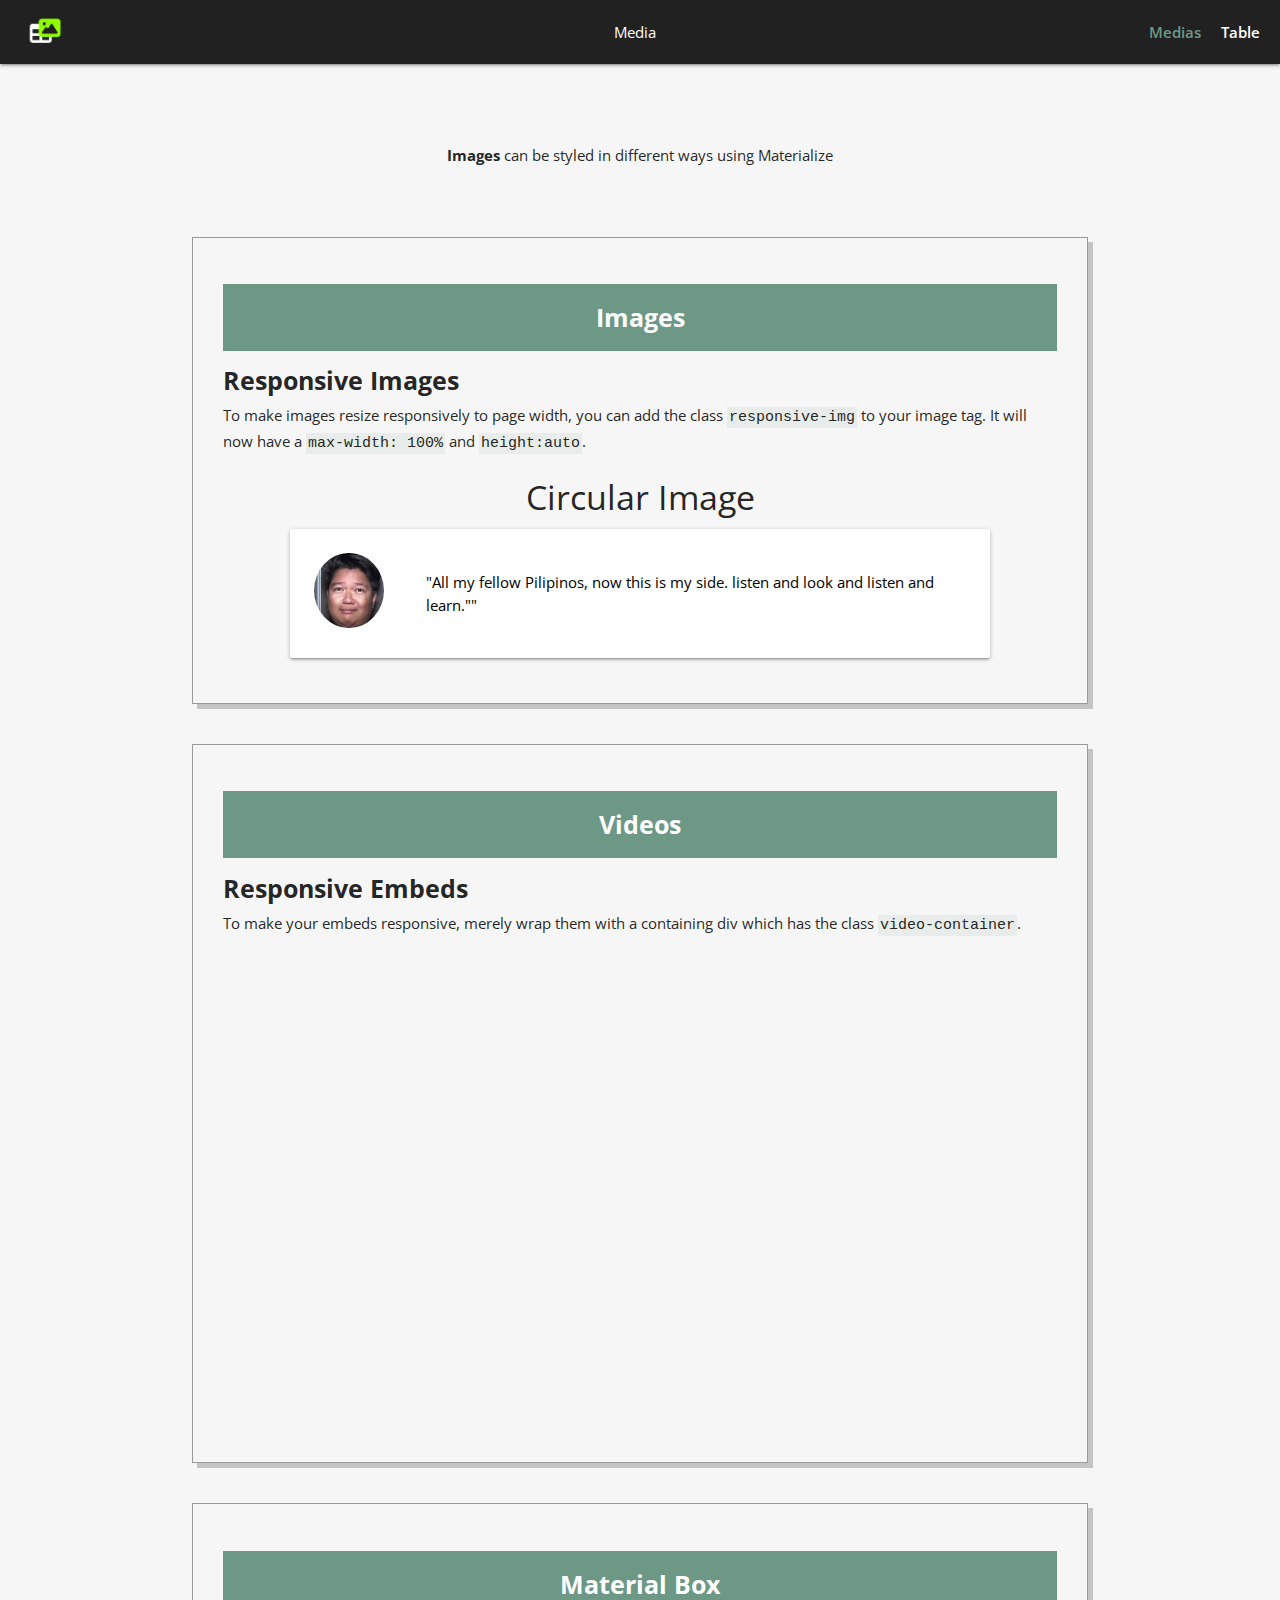
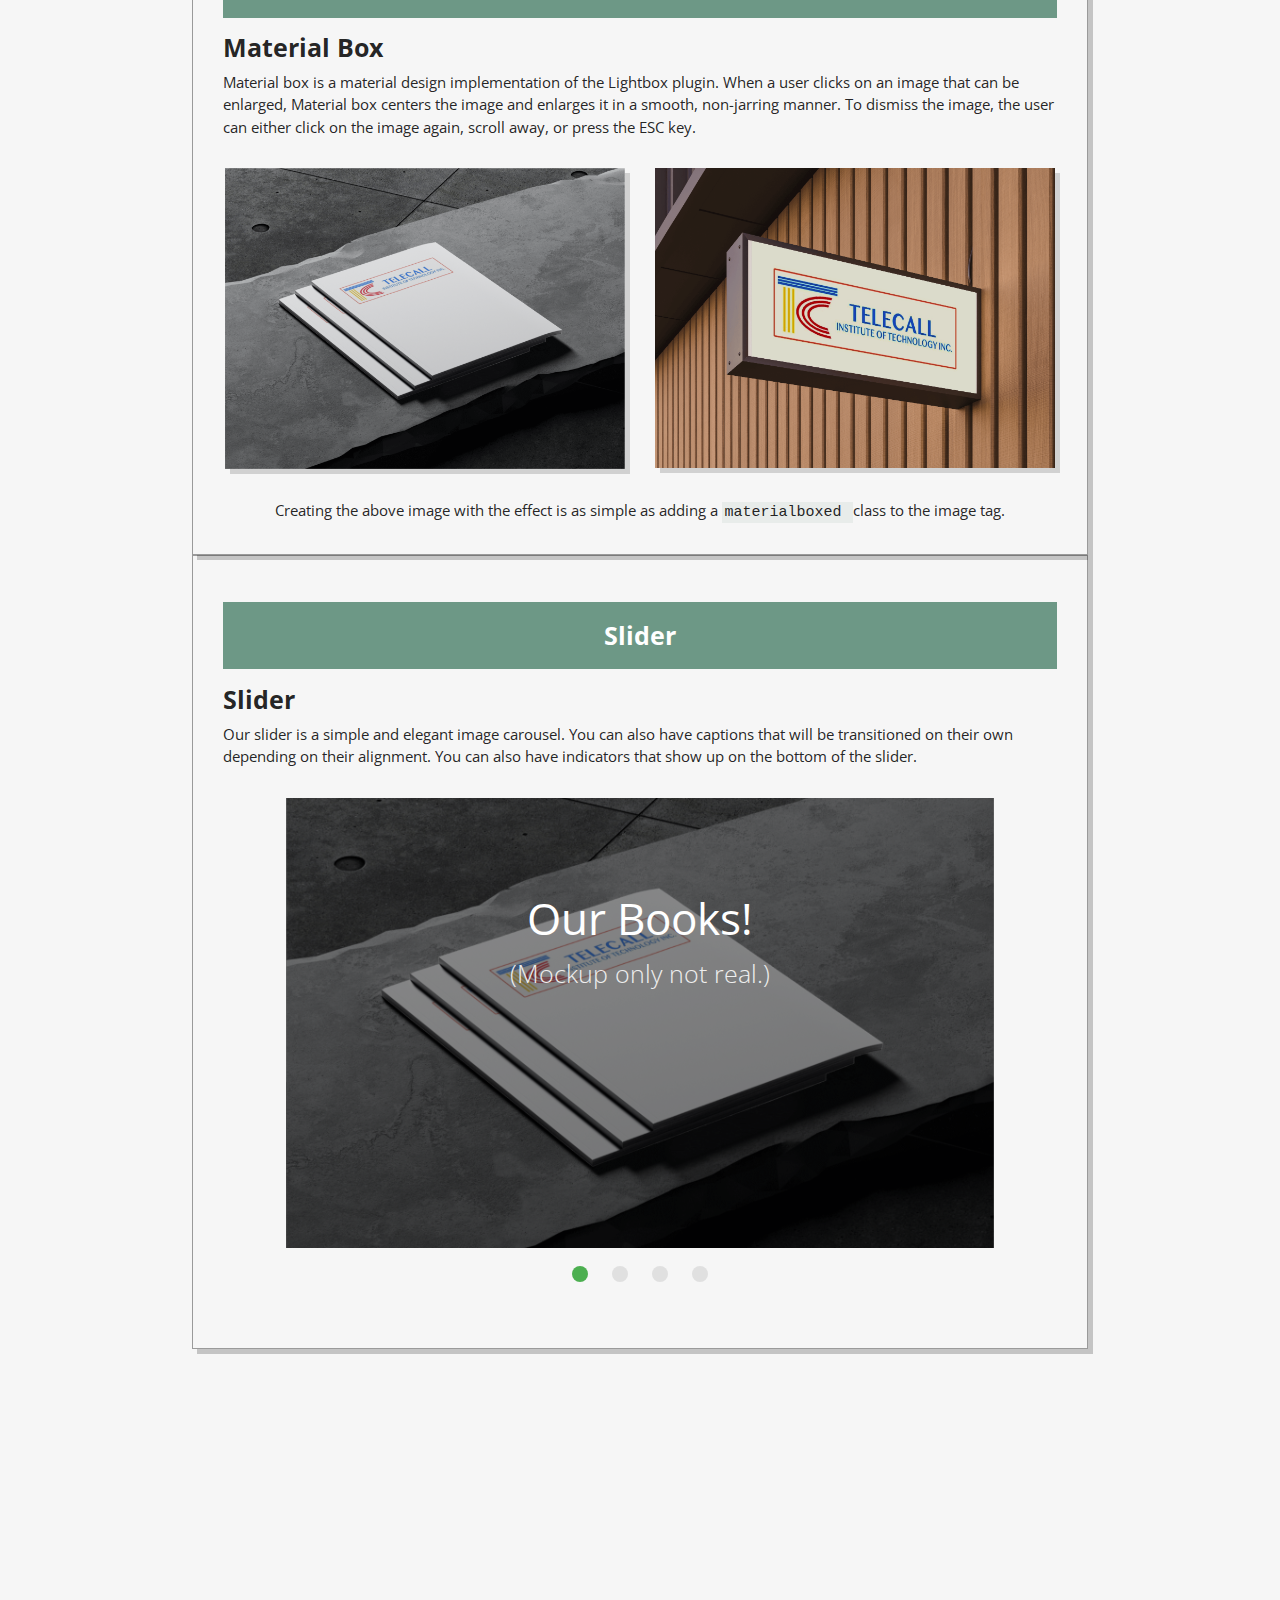
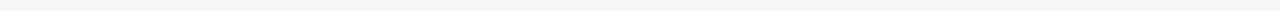
<file: index.html>
<!DOCTYPE html>
<html lang="en">
  <head>
    <meta charset="UTF-8" />
    <meta name="viewport" content="width=device-width, initial-scale=1.0" />
    <link rel="stylesheet" href="style.css" />
    <title>Table-Media</title>
    <script src="https://ajax.googleapis.com/ajax/libs/jquery/2.1.1/jquery.min.js"></script>
    <link rel="stylesheet" href="https://cdnjs.cloudflare.com/ajax/libs/materialize/1.0.0/css/materialize.min.css"/>
    <link rel="shortcut icon" href="images/icon.png" type="image/x-icon" />
  </head>
  <body>
    <nav class="nav">
      <img src="images/icon.png" alt="" />
      <p style="padding-left: 50px">Media</p>
      <div
        style="display: flex; align-items: center; gap: 20px; font-weight: 600"
      >
        <a href="index.html" style="color: #6d9886">Medias</a>
        <a href="table.html">Table</a>
      </div>
    </nav>

    <div class="group">
      <div class="container text" style="max-width: 40vw; box-shadow: none; border: none">
        <p class="center"><b>Images</b> can be styled in different ways using Materialize</p>
        </div>

      <!-- Image Default -->
      <div class="container">
        <h5 class="center">Images</h5>
        <div class="text">
          <h5 style="font-weight: bold">Responsive Images</h5>
          <p>
            To make images resize responsively to page width, you can add the
            class <code class="language-markup" style="padding: 2px; background-color: #6d98861b">responsive-img</code> to your
            image tag. It will now have a
            <code
              class="language-markup"
              style="padding: 2px; background-color: #6d98861b"
              >max-width: 100%</code
            >
            and
            <code
              class="language-markup"
              style="padding: 2px; background-color: #6d98861b"
              >height:auto</code
            >.
          </p>
        </div>
        <h4 class="center">Circular Image</h4>
        <div class="col" style="max-width: 700px; margin: auto">
          <div class="card-panel">
            <div class="row valign-wrapper" style="margin-bottom: 0">
              <div class="col s2">
                <img
                  src="images/pic.png"
                  alt=""
                  class="circle responsive-img"
                  style="width: 70px"
                />
              </div>
              <div class="col s10">
                <span class="black-text" style="width: 50px">
                 "All my fellow Pilipinos, now this is my side. listen and look and listen and learn.""
                </span>
              </div>
            </div>
          </div>
        </div>
      </div>

      <!-- Responsive Embeds -->
      <div class="container">
        <h5 class="center">Videos</h5>
        <div class="text">
          <h5 style="font-weight: bold">Responsive Embeds</h5>
          <p> To make your embeds responsive, merely wrap them with a containing div which has the class
            <code class="language-markup" style="padding: 2px; background-color: #6d98861b">video-container</code>.
          </p>
        </div>
        <iframe 
          width="884"
          height="495"
          src="https://www.youtube.com/embed/_pq1cQVfUxw"
          title='"Listen and look and listen and learn"'
          frameborder="0"
          allow="accelerometer; autoplay; clipboard-write; encrypted-media; gyroscope; picture-in-picture; web-share"
          referrerpolicy="strict-origin-when-cross-origin"
          allowfullscreen
        ></iframe>
      </div>

      <!-- Material Box -->
      <div class="container">
        <h5 class="center">Material Box</h5>
        <div class="text">
        <h5 style="font-weight: bold">Material Box</h5>
          <p> Material box is a material design implementation of the Lightbox plugin. When a user clicks on an image that can be enlarged, Material box centers the image and enlarges it in a smooth, non-jarring manner. To dismiss the image, the user can either click on the image again, scroll away, or press the ESC key. </p>
        </div>
          <div class="img" style="display: flex; justify-content:center; margin: 30px 0; gap: 30px;" >
          <img class="materialboxed responsive-img" width="650" style="width: 400px; height: auto; box-shadow: 5px 5px rgba(0, 0, 0, 0.148)" data-caption="Mockup Design only" src="images/Telecall.png" alt="">
          <img class="materialboxed responsive-img" width="650" style="width: 400px; height: auto; box-shadow: 5px 5px rgba(0, 0, 0, 0.148)" data-caption="Mockup Design only" src="images/Telecall2.png" alt="">
        </div>
        <p class="center">Creating the above image with the effect is as simple as adding a <code
          class="language-markup"   
          style="padding: 2px; background-color: #6d98861b"
          >materialboxed </code> class to the image tag.</p>
      </div>  
    </div>

    <div class="container" style="margin-bottom: 30vh;">
      <h5 class="center">Slider </h5>
      <div class="text">
      <h5 style="font-weight: bold">Slider</h5>
      <p> Our slider is a simple and elegant image carousel. You can also have captions that will be transitioned on their own depending on their alignment. You can also have indicators that show up on the bottom of the slider.</p>
        </div>
        <div class="slider width" style="margin: 30px auto; max-width: 85%;">
          <ul class="slides">
            <li >
              <img src="images/Telecall.png" > <!-- random image -->
              <div class="caption center-align">
                <h3>Our Books!</h3>
                <h5 class="light grey-text text-lighten-3">(Mockup only not real.)</h5>
              </div>
            </li>
            <li>
              <img src="images/Telecall2.png"> <!-- random image -->
              <div class="caption left-align">
                <h3>Our Sign!</h3>
                <h5 class="light grey-text text-lighten-3">(Mockup only not real.)</h5>
              </div>
            </li>
            <li>
              <img src="images/Telecall3.png"> <!-- random image -->
              <div class="caption right-align">
                <h3>Our School Banner!</h3>
                <h5 class="light grey-text text-lighten-3">(Mockup only not real.)</h5>
              </div>
            </li>
            <li>
              <img src="images/Telecall4.png"> <!-- random image -->
              <div class="caption center-align">
                <h3>Our IDs!</h3>
                <h5 class="light grey-text text-lighten-3">(Mockup only not real.)</h5>
              </div>
            </li>
          </ul>
        </div>
    </div>  
  </div>

          <!-- JQuery CDN -->
          <script src="https://code.jquery.com/jquery-3.7.1.min.js" integrity="sha256-/JqT3SQfawRcv/BIHPThkBvs0OEvtFFmqPF/lYI/Cxo=" crossorigin="anonymous"></script>
    
          <!-- Compiled and minified JavaScript CDN -->
          <script src="https://cdnjs.cloudflare.com/ajax/libs/materialize/1.0.0/js/materialize.min.js"></script>
        
          <script>
            $(document).ready(function(){
              $('.materialboxed').materialbox({
                inDuration: 1000
              });
            });

            $(document).ready(function(){
              $('.slider').slider({
                height:450
              });
            });
                  
          </script>
  </body>
</html>
</file>
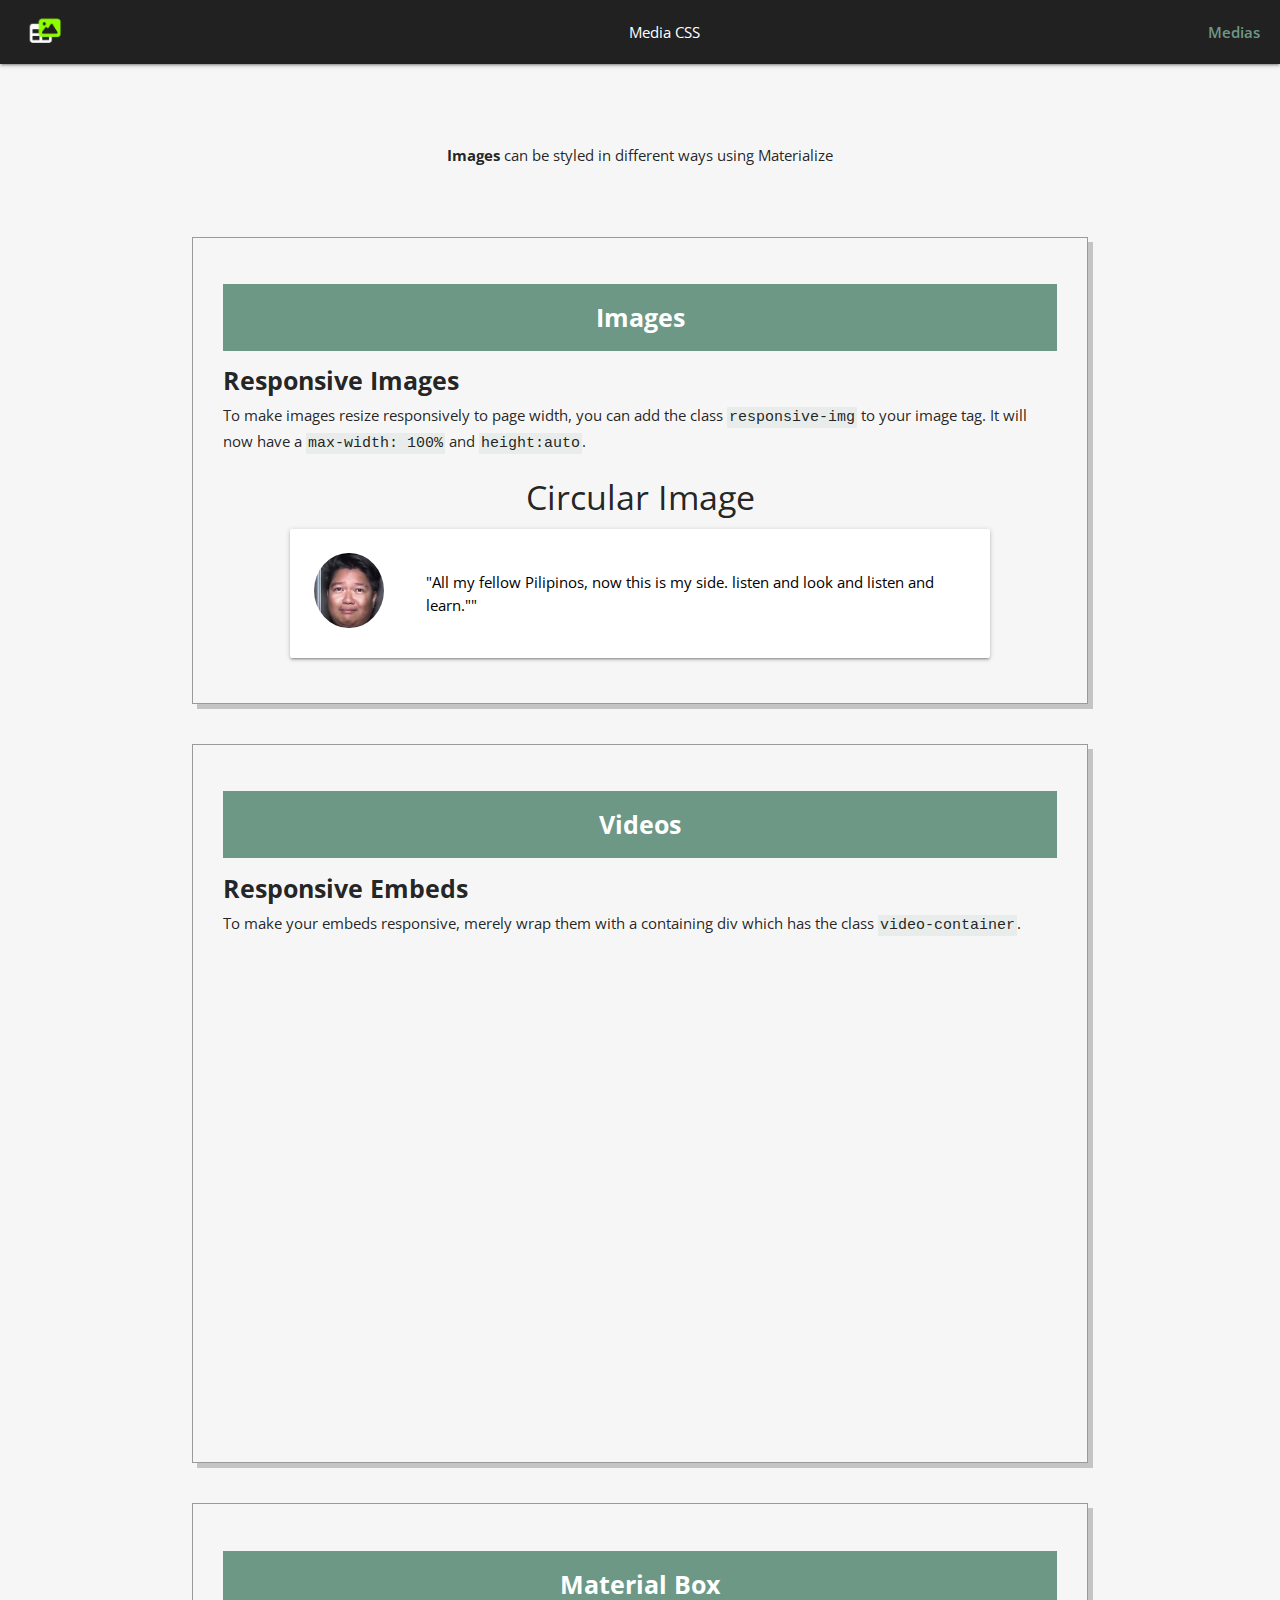
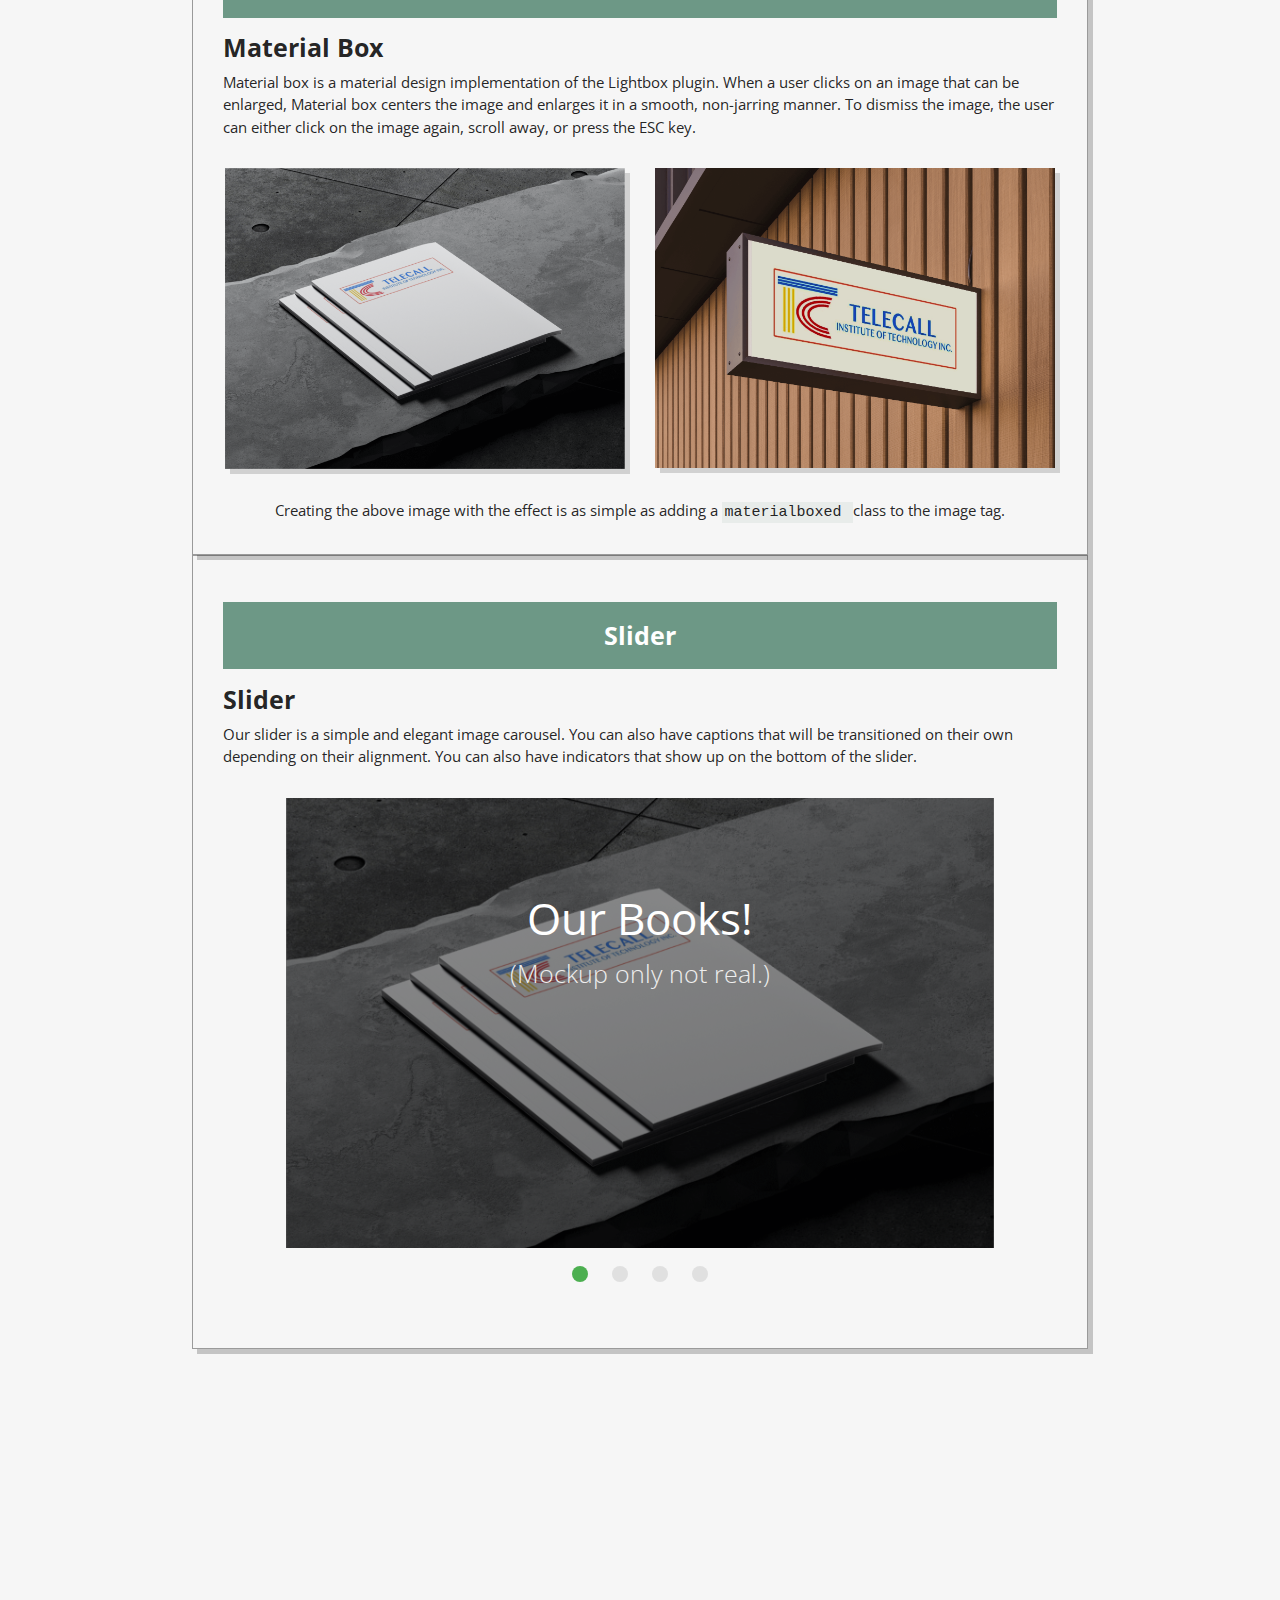
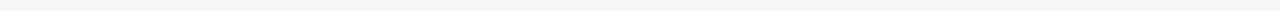
<file: media.html>
<!DOCTYPE html>
<html lang="en">
  <head>
    <meta charset="UTF-8" />
    <meta name="viewport" content="width=device-width, initial-scale=1.0" />
    <link rel="stylesheet" href="style.css" />
    <title>Table-Media</title>
    <script src="https://ajax.googleapis.com/ajax/libs/jquery/2.1.1/jquery.min.js"></script>
    <link rel="stylesheet" href="https://cdnjs.cloudflare.com/ajax/libs/materialize/1.0.0/css/materialize.min.css"/>
    <link rel="shortcut icon" href="images/icon.png" type="image/x-icon" />
  </head>
  <body>
    <nav class="nav">
      <img src="images/icon.png" alt="" />
      <p style="padding-left: 50px">Media CSS</p>
      <div
        style="display: flex; align-items: center; gap: 20px; font-weight: 600"
      >
        <a href="media.html" style="color: #6d9886">Medias</a>
      </div>
    </nav>

    <div class="group">
      <div class="container text" style="max-width: 40vw; box-shadow: none; border: none">
        <p class="center"><b>Images</b> can be styled in different ways using Materialize</p>
        </div>

      <!-- Image Default -->
      <div class="container">
        <h5 class="center">Images</h5>
        <div class="text">
          <h5 style="font-weight: bold">Responsive Images</h5>
          <p>
            To make images resize responsively to page width, you can add the
            class <code class="language-markup" style="padding: 2px; background-color: #6d98861b">responsive-img</code> to your
            image tag. It will now have a
            <code
              class="language-markup"
              style="padding: 2px; background-color: #6d98861b"
              >max-width: 100%</code
            >
            and
            <code
              class="language-markup"
              style="padding: 2px; background-color: #6d98861b"
              >height:auto</code
            >.
          </p>
        </div>
        <h4 class="center">Circular Image</h4>
        <div class="col" style="max-width: 700px; margin: auto">
          <div class="card-panel">
            <div class="row valign-wrapper" style="margin-bottom: 0">
              <div class="col s2">
                <img
                  src="images/pic.png"
                  alt=""
                  class="circle responsive-img"
                  style="width: 70px"
                />
              </div>
              <div class="col s10">
                <span class="black-text" style="width: 50px">
                 "All my fellow Pilipinos, now this is my side. listen and look and listen and learn.""
                </span>
              </div>
            </div>
          </div>
        </div>
      </div>

      <!-- Responsive Embeds -->
      <div class="container">
        <h5 class="center">Videos</h5>
        <div class="text">
          <h5 style="font-weight: bold">Responsive Embeds</h5>
          <p> To make your embeds responsive, merely wrap them with a containing div which has the class
            <code class="language-markup" style="padding: 2px; background-color: #6d98861b">video-container</code>.
          </p>
        </div>
        <iframe 
          width="884"
          height="495"
          src="https://www.youtube.com/embed/_pq1cQVfUxw"
          title='"Listen and look and listen and learn"'
          frameborder="0"
          allow="accelerometer; autoplay; clipboard-write; encrypted-media; gyroscope; picture-in-picture; web-share"
          referrerpolicy="strict-origin-when-cross-origin"
          allowfullscreen
        ></iframe>
      </div>

      <!-- Material Box -->
      <div class="container">
        <h5 class="center">Material Box</h5>
        <div class="text">
        <h5 style="font-weight: bold">Material Box</h5>
          <p> Material box is a material design implementation of the Lightbox plugin. When a user clicks on an image that can be enlarged, Material box centers the image and enlarges it in a smooth, non-jarring manner. To dismiss the image, the user can either click on the image again, scroll away, or press the ESC key. </p>
        </div>
          <div class="img" style="display: flex; justify-content:center; margin: 30px 0; gap: 30px;" >
          <img class="materialboxed responsive-img" width="650" style="width: 400px; height: auto; box-shadow: 5px 5px rgba(0, 0, 0, 0.148)" data-caption="Mockup Design only" src="images/Telecall.png" alt="">
          <img class="materialboxed responsive-img" width="650" style="width: 400px; height: auto; box-shadow: 5px 5px rgba(0, 0, 0, 0.148)" data-caption="Mockup Design only" src="images/Telecall2.png" alt="">
        </div>
        <p class="center">Creating the above image with the effect is as simple as adding a <code
          class="language-markup"   
          style="padding: 2px; background-color: #6d98861b"
          >materialboxed </code> class to the image tag.</p>
      </div>  
    </div>

    <div class="container" style="margin-bottom: 30vh;">
      <h5 class="center">Slider </h5>
      <div class="text">
      <h5 style="font-weight: bold">Slider</h5>
      <p> Our slider is a simple and elegant image carousel. You can also have captions that will be transitioned on their own depending on their alignment. You can also have indicators that show up on the bottom of the slider.</p>
        </div>
        <div class="slider width" style="margin: 30px auto; max-width: 85%;">
          <ul class="slides">
            <li >
              <img src="images/Telecall.png" > <!-- random image -->
              <div class="caption center-align">
                <h3>Our Books!</h3>
                <h5 class="light grey-text text-lighten-3">(Mockup only not real.)</h5>
              </div>
            </li>
            <li>
              <img src="images/Telecall2.png"> <!-- random image -->
              <div class="caption left-align">
                <h3>Our Sign!</h3>
                <h5 class="light grey-text text-lighten-3">(Mockup only not real.)</h5>
              </div>
            </li>
            <li>
              <img src="images/Telecall3.png"> <!-- random image -->
              <div class="caption right-align">
                <h3>Our School Banner!</h3>
                <h5 class="light grey-text text-lighten-3">(Mockup only not real.)</h5>
              </div>
            </li>
            <li>
              <img src="images/Telecall4.png"> <!-- random image -->
              <div class="caption center-align">
                <h3>Our IDs!</h3>
                <h5 class="light grey-text text-lighten-3">(Mockup only not real.)</h5>
              </div>
            </li>
          </ul>
        </div>
    </div>  
  </div>

          <!-- JQuery CDN -->
          <script src="https://code.jquery.com/jquery-3.7.1.min.js" integrity="sha256-/JqT3SQfawRcv/BIHPThkBvs0OEvtFFmqPF/lYI/Cxo=" crossorigin="anonymous"></script>
    
          <!-- Compiled and minified JavaScript CDN -->
          <script src="https://cdnjs.cloudflare.com/ajax/libs/materialize/1.0.0/js/materialize.min.js"></script>
        
          <script>
            $(document).ready(function(){
              $('.materialboxed').materialbox({
                inDuration: 1000
              });
            });

            $(document).ready(function(){
              $('.slider').slider({
                height:450
              });
            });
                  
          </script>
  </body>
</html>
</file>
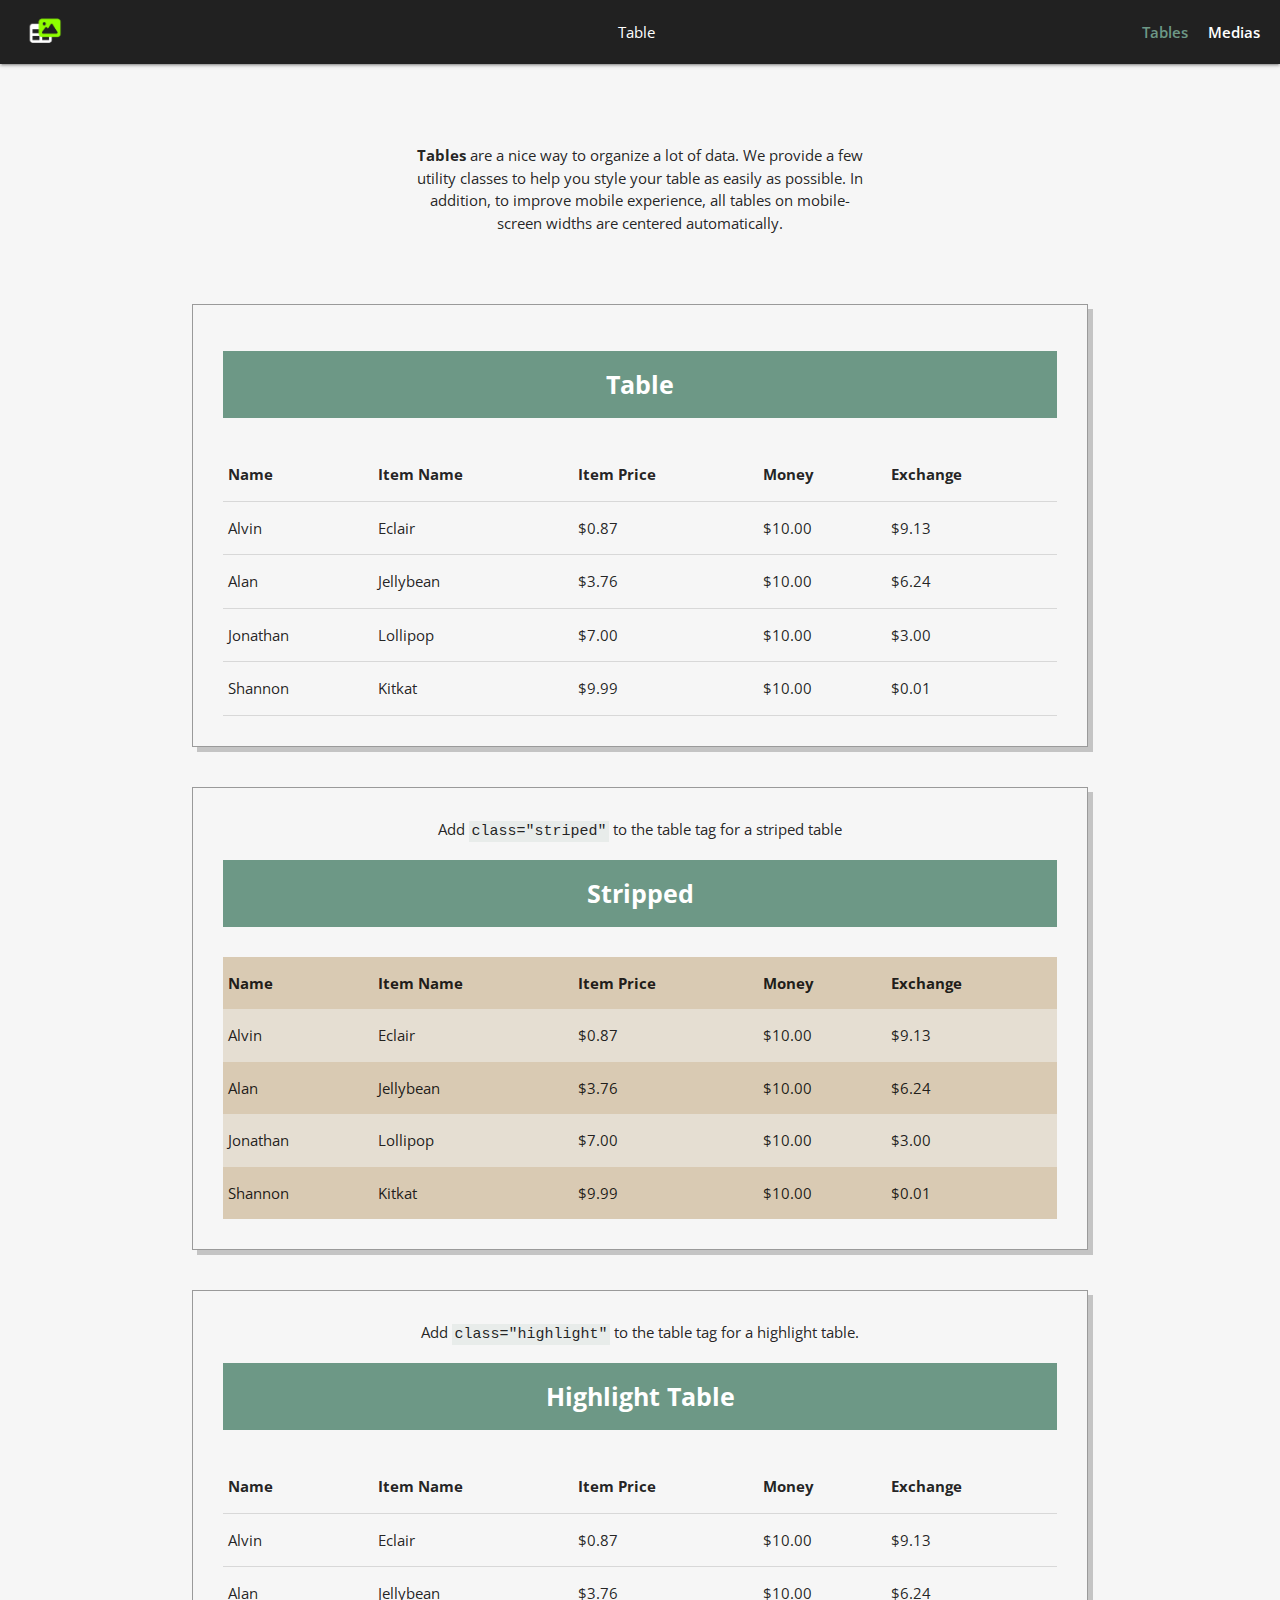
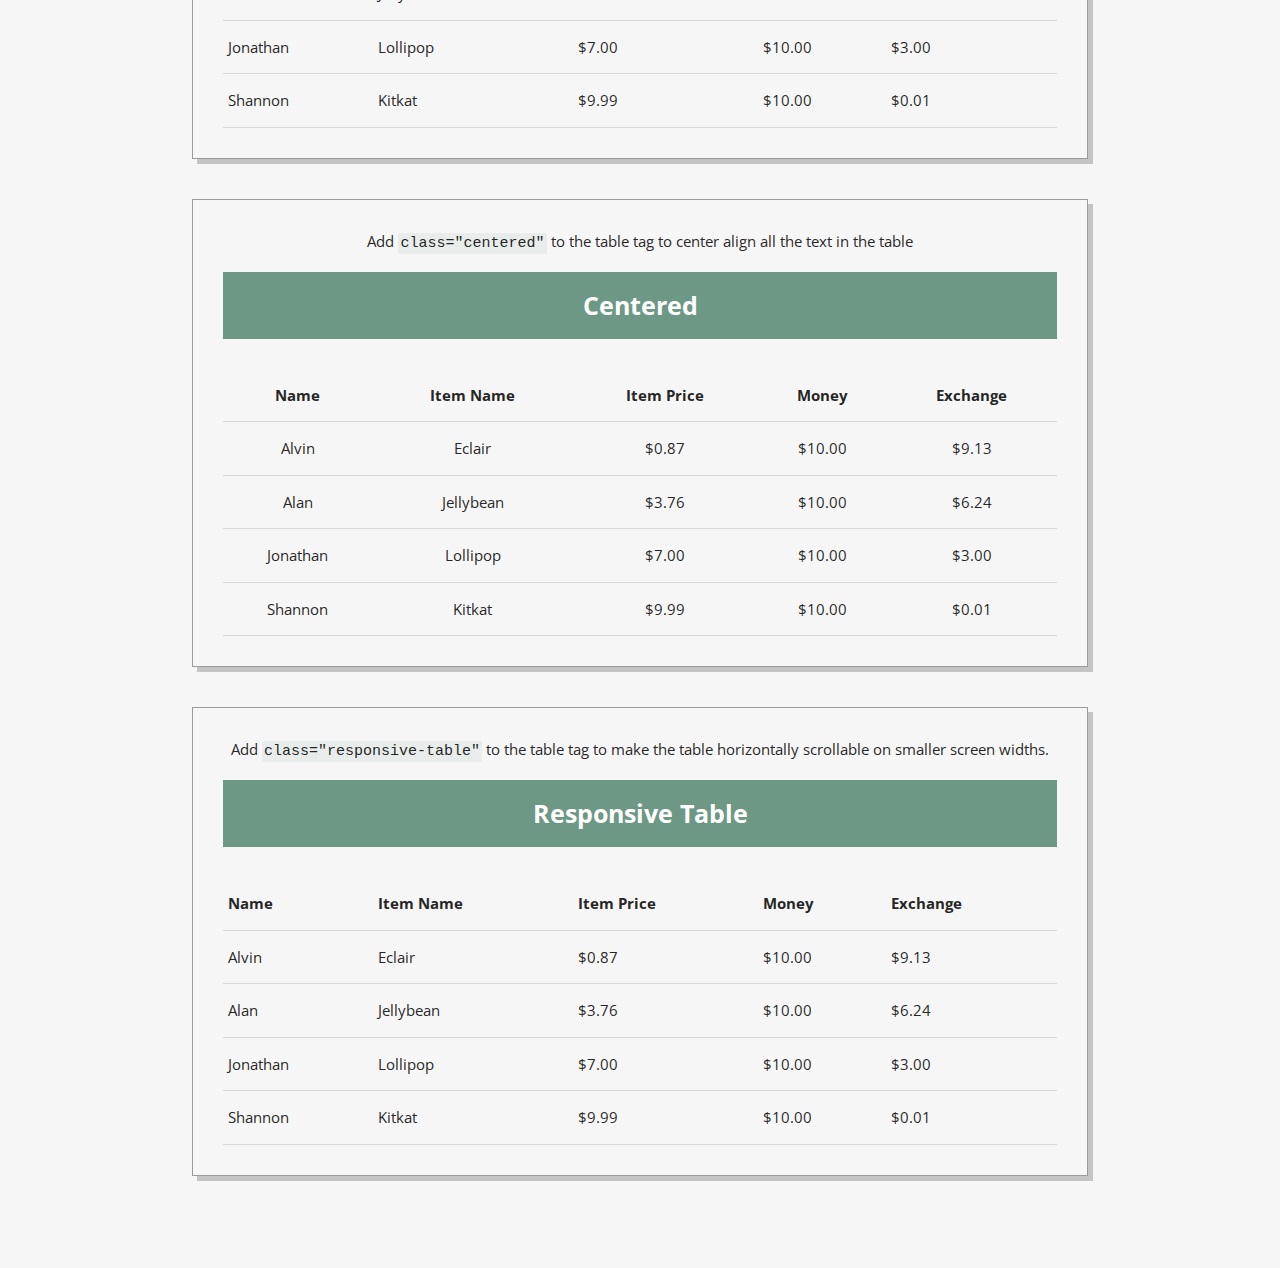
<file: table.html>
<!DOCTYPE html>
<html lang="en">
  <head>
    <meta charset="UTF-8" />
    <meta name="viewport" content="width=device-width, initial-scale=1.0" />
    <title>Table-Media</title>
    <link rel="stylesheet" href="style.css" />
    <link rel="shortcut icon" href="images/icon.png" type="image/x-icon" />
    <script src="https://ajax.googleapis.com/ajax/libs/jquery/2.1.1/jquery.min.js"></script>
    <link
      rel="stylesheet"
      href="https://cdnjs.cloudflare.com/ajax/libs/materialize/1.0.0/css/materialize.min.css"
    />
  </head>
  <body>
    <nav class="nav">
      <img src="images/icon.png" alt="" />
      <p style="padding-left: 60px">Table</p>
      <div
        style="display: flex; align-items: center; gap: 20px; font-weight: 600"
      >
        <a href="table.html" style="color: #6d9886">Tables</a>
        <a href="index.html">Medias</a>
      </div>
    </nav>

    <div class="group">
      <div
        class="container text"
        style="max-width: 40vw; box-shadow: none; border: none"
      >
        <p class="center">
          <b>Tables </b> are a nice way to organize a lot of data. We provide a
          few utility classes to help you style your table as easily as
          possible. In addition, to improve mobile experience, all tables on
          mobile-screen widths are centered automatically.
        </p>
      </div>

      <!-- Table Default -->
      <div class="container">
        <h5 class="center">Table</h5>
        <table class="table">
          <thead>
            <tr>
              <th>Name</th>
              <th>Item Name</th>
              <th>Item Price</th>
              <th>Money</th>
              <th>Exchange</th>
            </tr>
          </thead>

          <tbody>
            <tr>
              <td>Alvin</td>
              <td>Eclair</td>
              <td>$0.87</td>
              <td>$10.00</td>
              <td>$9.13</td>
            </tr>
            <tr>
              <td>Alan</td>
              <td>Jellybean</td>
              <td>$3.76</td>
              <td>$10.00</td>
              <td>$6.24</td>
            </tr>
            <tr>
              <td>Jonathan</td>
              <td>Lollipop</td>
              <td>$7.00</td>
              <td>$10.00</td>
              <td>$3.00</td>
            </tr>
            <tr>
              <td>Shannon</td>
              <td>Kitkat</td>
              <td>$9.99</td>
              <td>$10.00</td>
              <td>$0.01</td>
            </tr>
          </tbody>
        </table>
      </div>

      <!-- Stripped -->
      <div class="container">
        <p class="center">
          Add  <code
          class="language-markup"
          style="padding: 2px; background-color: #6d98861b"
          >class="striped"</code> to the table tag for a striped table
        </p>
        <h5 class="center">Stripped</h5>
        <table class="striped">
          <thead>
            <tr>
              <th>Name</th>
              <th>Item Name</th>
              <th>Item Price</th>
              <th>Money</th>
              <th>Exchange</th>
            </tr>
          </thead>

          <tbody>
            <tr>
              <td>Alvin</td>
              <td>Eclair</td>
              <td>$0.87</td>
              <td>$10.00</td>
              <td>$9.13</td>
            </tr>
            <tr>
              <td>Alan</td>
              <td>Jellybean</td>
              <td>$3.76</td>
              <td>$10.00</td>
              <td>$6.24</td>
            </tr>
            <tr>
              <td>Jonathan</td>
              <td>Lollipop</td>
              <td>$7.00</td>
              <td>$10.00</td>
              <td>$3.00</td>
            </tr>
            <tr>
              <td>Shannon</td>
              <td>Kitkat</td>
              <td>$9.99</td>
              <td>$10.00</td>
              <td>$0.01</td>
            </tr>
          </tbody>
        </table>
      </div>

      <!-- Hightlight -->
      <div class="container">
        <p class="center">
          Add <code
          class="language-markup"
          style="padding: 2px; background-color: #6d98861b"
          >class="highlight"</code> to the table tag for a highlight table.
        </p>
        <h5 class="center">Highlight Table</h5>
        <table class="highlight">
          <thead>
            <tr>
              <th>Name</th>
              <th>Item Name</th>
              <th>Item Price</th>
              <th>Money</th>
              <th>Exchange</th>
            </tr>
          </thead>

          <tbody>
            <tr>
              <td>Alvin</td>
              <td>Eclair</td>
              <td>$0.87</td>
              <td>$10.00</td>
              <td>$9.13</td>
            </tr>
            <tr>
              <td>Alan</td>
              <td>Jellybean</td>
              <td>$3.76</td>
              <td>$10.00</td>
              <td>$6.24</td>
            </tr>
            <tr>
              <td>Jonathan</td>
              <td>Lollipop</td>
              <td>$7.00</td>
              <td>$10.00</td>
              <td>$3.00</td>
            </tr>
            <tr>
              <td>Shannon</td>
              <td>Kitkat</td>
              <td>$9.99</td>
              <td>$10.00</td>
              <td>$0.01</td>
            </tr>
          </tbody>
        </table>
      </div>

      <!-- Centered -->
      <div class="container">
        <p class="center">
          Add <code
          class="language-markup"
          style="padding: 2px; background-color: #6d98861b"
          >class="centered"</code> to the table tag to center align all the text in
          the table
        </p>
        <h5 class="center">Centered</h5>
        <table class="centered">
          <thead>
            <tr>
              <th>Name</th>
              <th>Item Name</th>
              <th>Item Price</th>
              <th>Money</th>
              <th>Exchange</th>
            </tr>
          </thead>

          <tbody>
            <tr>
              <td>Alvin</td>
              <td>Eclair</td>
              <td>$0.87</td>
              <td>$10.00</td>
              <td>$9.13</td>
            </tr>
            <tr>
              <td>Alan</td>
              <td>Jellybean</td>
              <td>$3.76</td>
              <td>$10.00</td>
              <td>$6.24</td>
            </tr>
            <tr>
              <td>Jonathan</td>
              <td>Lollipop</td>
              <td>$7.00</td>
              <td>$10.00</td>
              <td>$3.00</td>
            </tr>
            <tr>
              <td>Shannon</td>
              <td>Kitkat</td>
              <td>$9.99</td>
              <td>$10.00</td>
              <td>$0.01</td>
            </tr>
          </tbody>
        </table>
      </div>

      <!-- Responsive -->
      <div class="container" style="margin-bottom: 100px">
        <p class="center">
          Add <code
          class="language-markup"
          style="padding: 2px; background-color: #6d98861b"
          >class="responsive-table"</code> to the table tag to make the table
          horizontally scrollable on smaller screen widths.
        </p>
        <h5 class="center">Responsive Table</h5>
        <table class="responsive-table">
          <thead>
            <tr>
              <th>Name</th>
              <th>Item Name</th>
              <th>Item Price</th>
              <th>Money</th>
              <th>Exchange</th>
            </tr>
          </thead>

          <tbody>
            <tr>
              <td>Alvin</td>
              <td>Eclair</td>
              <td>$0.87</td>
              <td>$10.00</td>
              <td>$9.13</td>
            </tr>
            <tr>
              <td>Alan</td>
              <td>Jellybean</td>
              <td>$3.76</td>
              <td>$10.00</td>
              <td>$6.24</td>
            </tr>
            <tr>
              <td>Jonathan</td>
              <td>Lollipop</td>
              <td>$7.00</td>
              <td>$10.00</td>
              <td>$3.00</td>
            </tr>
            <tr>
              <td>Shannon</td>
              <td>Kitkat</td>
              <td>$9.99</td>
              <td>$10.00</td>
              <td>$0.01</td>
            </tr>
          </tbody>
        </table>
      </div>
    </div>
    <script src="https://cdnjs.cloudflare.com/ajax/libs/materialize/1.0.0/js/materialize.min.js"></script>
  </body>
</html>
</file>
<file: style.css>
@import url('https://fonts.googleapis.com/css2?family=Open+Sans:ital,wght@0,300..800;1,300..800&display=swap');

*{
    margin: 0;
    padding: 0;
    box-sizing: border-box;
    text-decoration: none;
    list-style: none;
    font-family: 'Open Sans';
}
body{
    background-color: #F6F6F6;
}


.nav{
    padding: 15px 20px;
    display: flex;
    justify-content: space-between;
    align-items: center;
    background-color: #212121;
    margin-bottom: 50px;
}
img{
    height: 50px;
    width: auto;
}
a:hover{
    color: #6D9886;
}

.container{
    box-shadow: 5px 5px  rgba(0, 0, 0, 0.203);
    border: 1px solid rgba(0, 0, 0, 0.374);
    padding: 30px;
}
.container>h5{
    padding: 20px;
    font-weight: bold;
    color: white;
    background-color: #6D9886;
}
table{
    margin-top: 30px;
}
.group{
    display: flex;
    flex-direction: column;
    gap: 40px;
}
.striped{
    background-color: #D9CAB3;
}
.text{
    max-width: 900px;
}
iframe{
    padding: 40px 0;
    display: block;
    max-width: 700px;
    width: 100%;
    margin: auto;
}
.slider img{
    filter: brightness(.6);

}
@media only screen and (max-width: 700px) {

    .text{
        min-width: 70vw;
    }
    .img{
        flex-direction: column;
        align-items: center;
    }
    
  }

  @media only screen and (max-width: 400px) {

    .text{
        min-width: 80vw;
    }
  }
</file>
